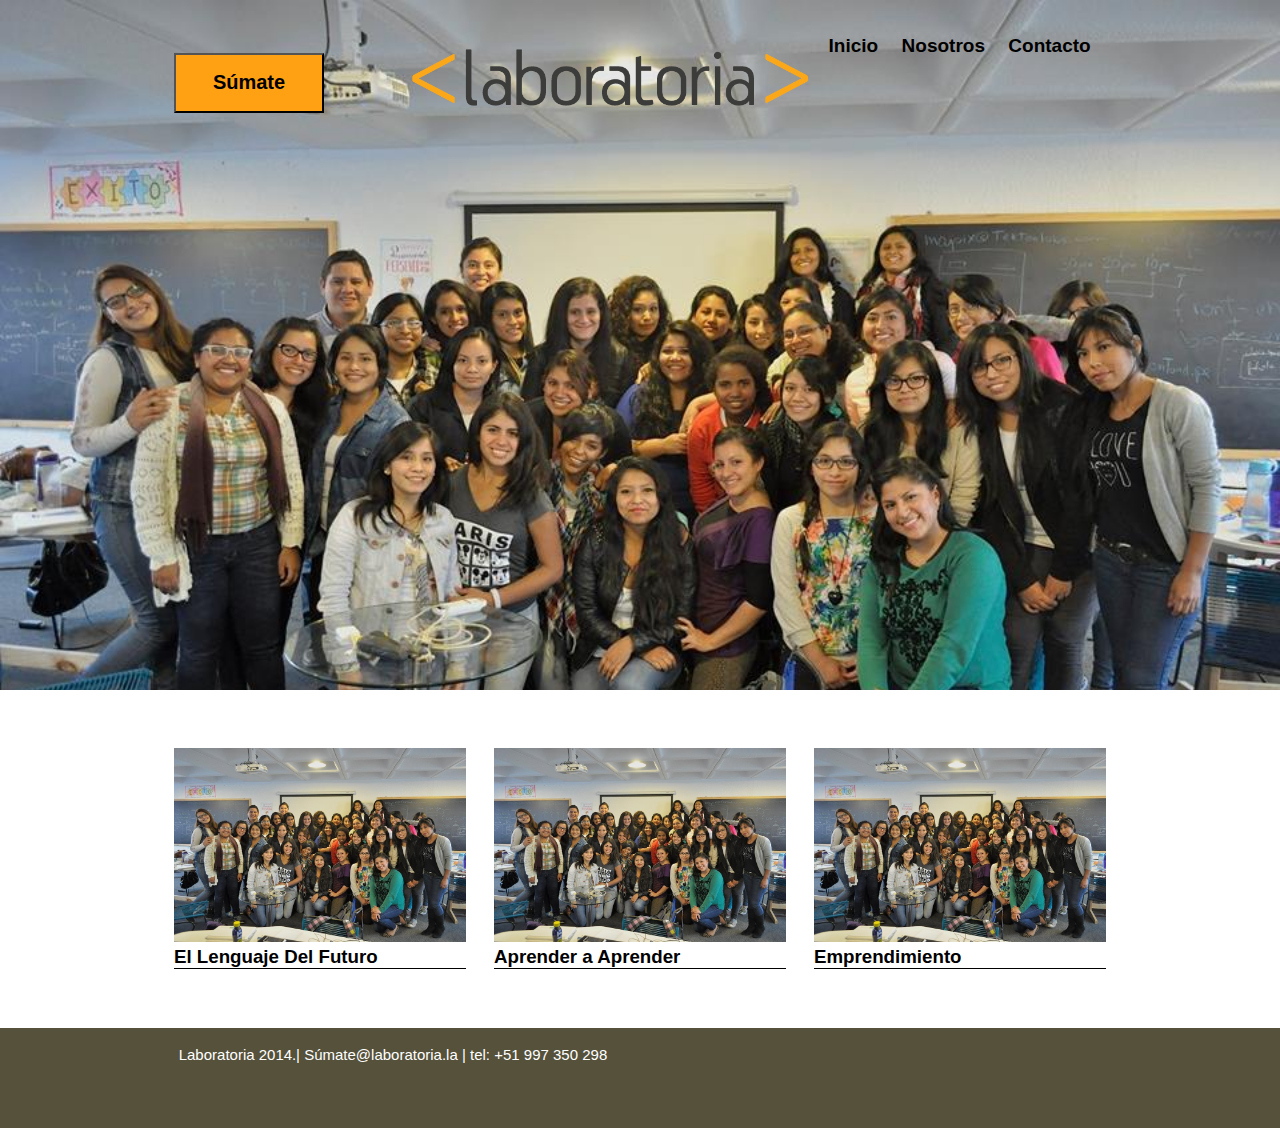
<file: proyectos/chicama/index.html>
<!DOCTYPE html>
<html>
<head>
    <meta charset="utf-8">
    <title> Chicama</title>
    <link rel="stylesheet" href="css/grid-system.css">
    <link rel="stylesheet" href="css/main.css">
</head>
<body>
    <header>  
    	<div class="container">
    		<div class="row"> 
    		     <div class="col-2" >
    		   	    <button>
                       <h2><a href="#">Súmate</a></h2>
                    </button>
    		     </div>
                 <div class="col-6">
                    <img class="logo" src="img/logo.png">
                 </div>
                 <div class="col-4">
                     <nav>
                        <ul>
                            <li class="menu"><a href="#" class=>Inicio </a></li>
                            <li class="menu"><a href="#" class=>Nosotros </a></li>
                            <li class="menu"> <a href="#" class=>Contacto</a></li>
                        </ul>
                     </nav>
                 </div>
    		</div>
    	</div>
    </header>
    <section> <!---Imagenes pequeñas-->
        <div class="container">
            <div class="row">
                <div class="col-4"><img class="imagen" src="img/grupal.jpg"><h3 class="borde"><a href="#"> El Lenguaje Del Futuro</a></h3></div>
                <div class="col-4"><img class="imagen"src="img/grupal.jpg"><h3 class="borde"><a href="#">Aprender a Aprender</a></h3></div>
                <div class="col-4"><img class="imagen"src="img/grupal.jpg"><h3 class="borde"><a href="#">Emprendimiento</a></h3></div>
            </div>
            </div>
    </section>   
    <footer class= "col-12">
        <div class="container">
            <div class= "row">
                <div class="col-12">
                    <p class="texto col-6"> Laboratoria 2014. <a class="texto" href="#">| Súmate@laboratoria.la</a> | tel: +51 997 350 298</p>
                </div>
            </div>
        </div>
    </footer>
</body>
</html>
</file>
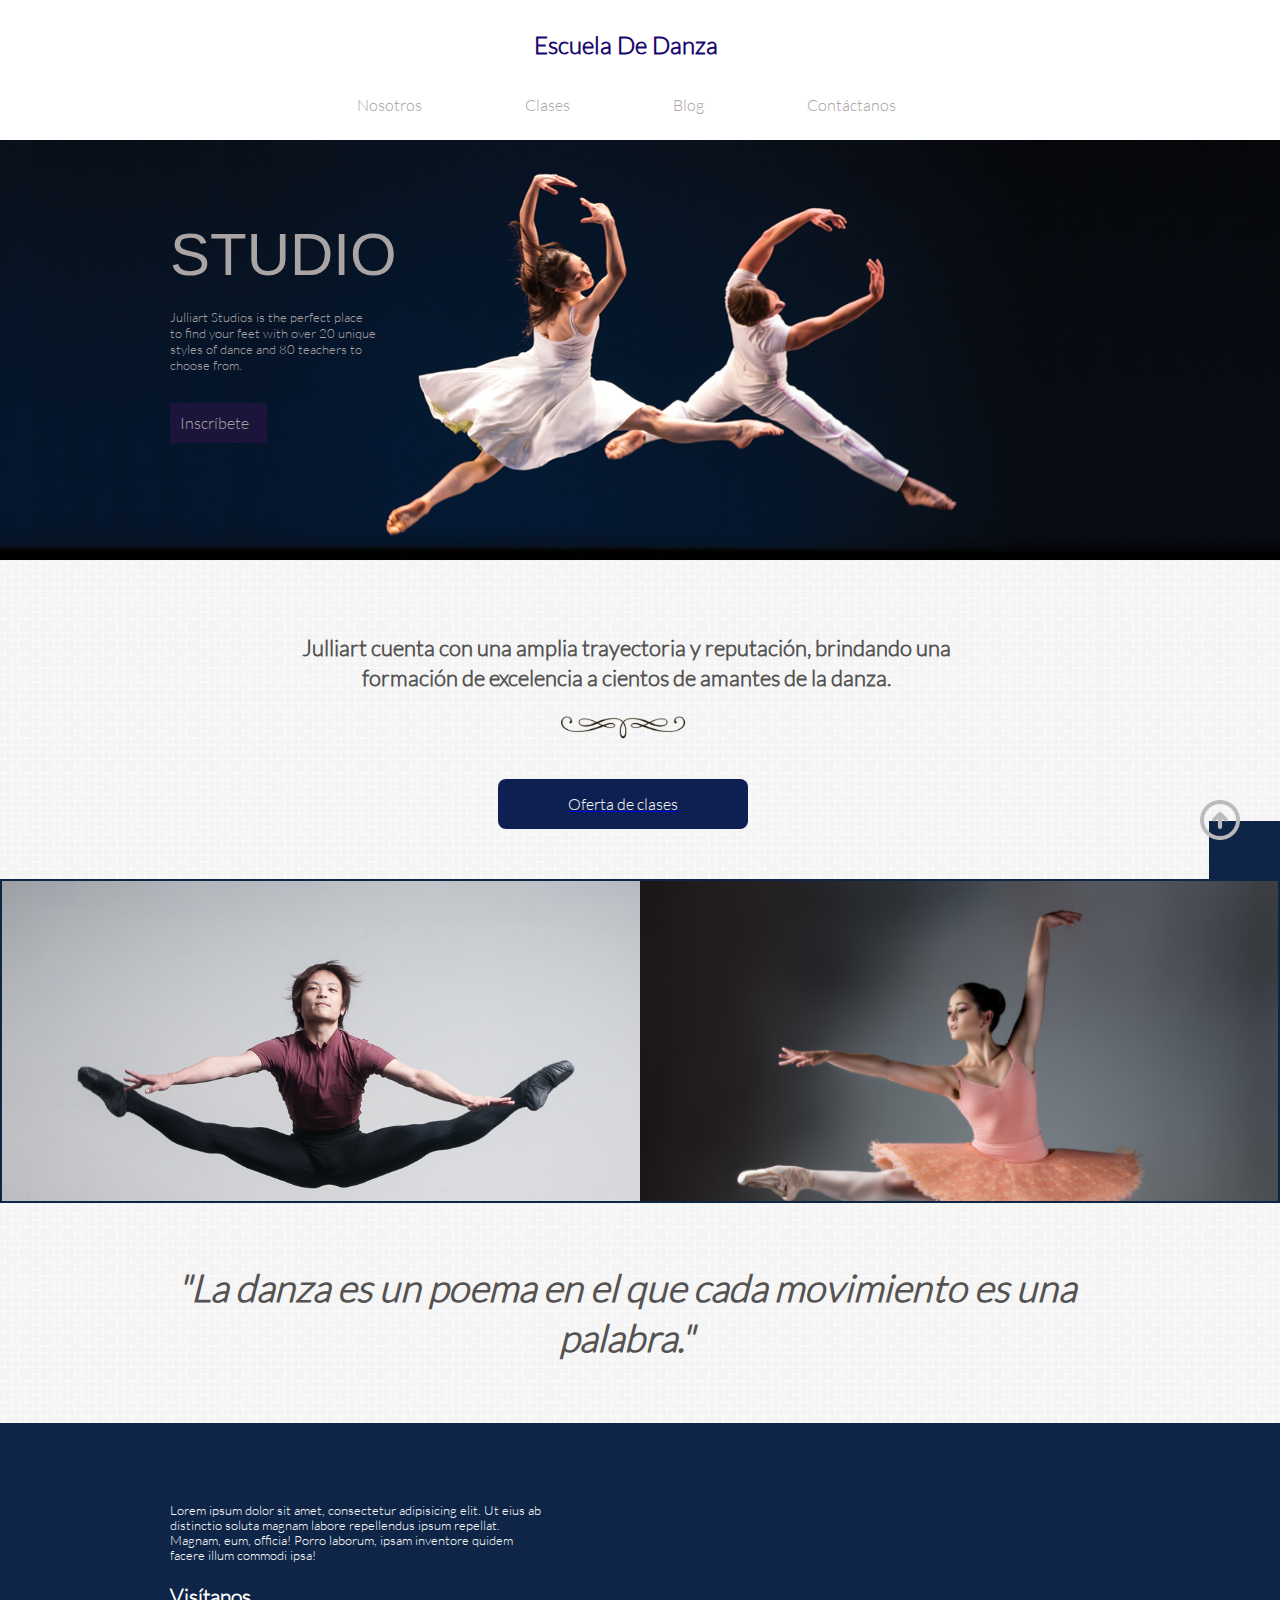
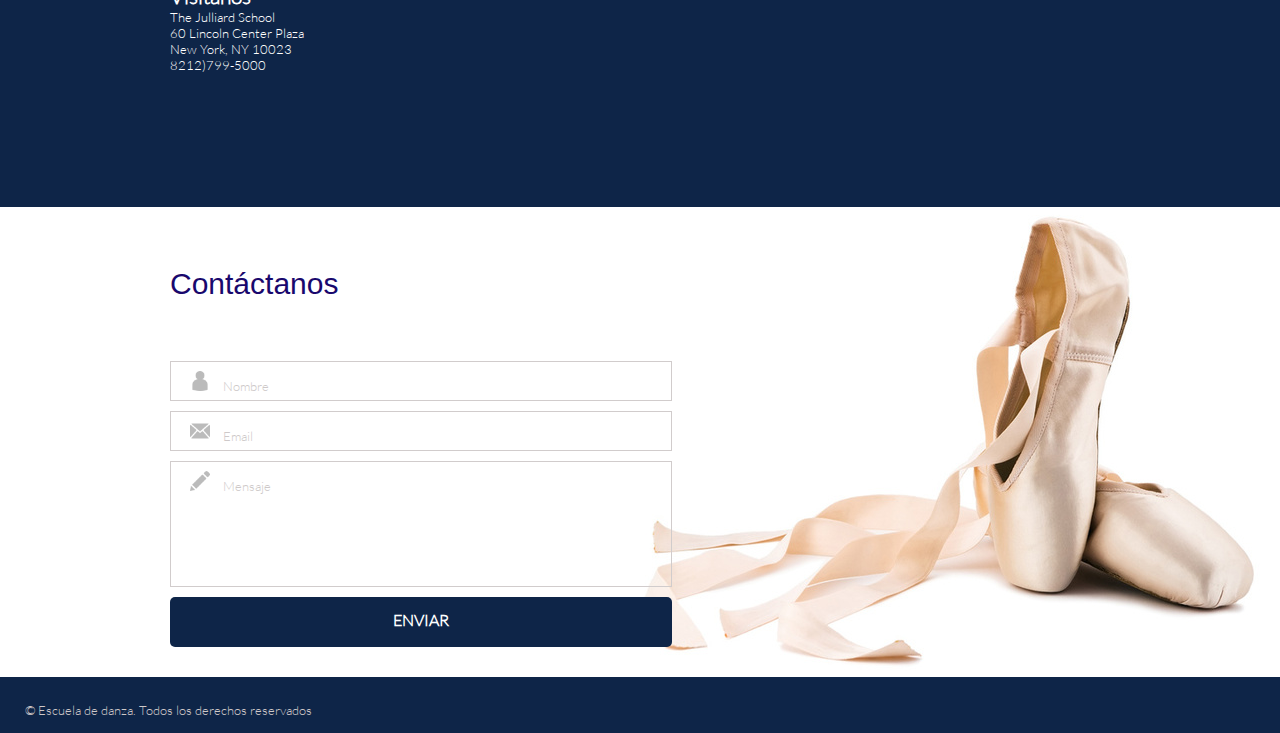
<file: proyectos/escuela/index.html>
<!DOCTYPE html>
<html>
<head>
	<meta charset="UTF-8">
	 <meta name="Author" content="Luisa Alejandra Pérez Hernández">
	<title>Escuela de Danza</title>
	<link rel='stylesheet' type='text/css' href='http://fonts.googleapis.com/css?family=Montserrat:400,700'>
	<link rel="stylesheet" type="text/css" href="css/grid-system.css">
	<link rel="stylesheet" type="text/css" href="css/utilities.css">
	<link rel="stylesheet" type="text/css" href="css/common.css">
	<link rel="stylesheet" type="text/css" href="css/main.css">
	 <link rel="icon" href="favicon.ico">
  <link rel="shortcut icon" type="image/x-icon" href="favicon.ico" />
</head>
<body>
	<header id="menu">
		<div class="container">
			<div class="row">
				<div class="col-12">
					<a href="index.html" class="noline"><h2 class="titulo">Escuela De Danza</h2></a>
					<ul class="txtgrey">
						<a href="nosotros.html"><li>Nosotros</li></a>
						<a href="clases.html"><li>Clases</li></a>
						<a href="blog.html"><li>Blog</li></a>
						<a href="#contacto"><li>Contáctanos</li></a>
					</ul>
				</div>
			</div>
		</div>
	</header>
	<section> 	<!-- primer slide -->
		<div class="container-fluid">
			<div class="slide-1">
				<div class="container">
					<div class="row">
						<div class="col-3 txtgrey">
							<p class="big mgtb">STUDIO</p>
							<p class="fs13">Julliart Studios is the perfect place to find your feet with over 20 unique styles of dance and 80  teachers to choose from.</p>
							<div class="btn1">
								<p>Inscríbete</p>
							</div>
						</div>
					</div>
				</div>
			</div>
		</div>
	</section>
	<section class="background1"> <!-- primera seccion, boton oferta de clases -->
		<div class="container">
			<div class="row">
				<div class="col-12">
					<p class="fs22 grey mglr txtcenter"><b>Julliart cuenta con una amplia trayectoria y reputación, brindando una formación de excelencia a cientos de amantes de la danza.</b></p>
					<img src="img/decoration_1.png" alt="decoración" class="deco">
					<a href="clases.html"><div class="btn2 noline">
						<p class="txtcenter txtbco noline ">Oferta de clases</p>
					</div></a>
				</div>
			</div>
		</div>
	</section>
	<section>
		<div class="container-fluid">
			<div class="borde">
				<div class="imgmitad foto foto1 display"></div>
				<div class="imgmitad foto foto2 display floatr"></div>
				<div class="nuestros display txtbco txtcenter">Nuestros instructores</div>
			</div>
		</div>
	</section> <!-- seccion con solo texto -->
	<section class="linebig grey background1">
		<div class="container">
			<div class="row">
				<p><i>"La danza es un poema en el que cada movimiento es una palabra."</i></p>
			</div>
		</div>
	</section>
	<section class="blue"><!-- seccion de mapa-->
		<div class="container">
			<div class="row">
				<div class="col-6 txtbco mgtb">
					<p class="fs13  light mgb lh">Lorem ipsum dolor sit amet, consectetur adipisicing elit. Ut eius ab distinctio soluta magnam labore repellendus ipsum repellat. Magnam, eum, officia! Porro laborum, ipsam inventore quidem facere illum commodi ipsa!</p>
					<span class="visitanos"><b>Visítanos</b></span>
					<p class="fs13 light ">The Julliard School</p>
					<p class="fs13 light ">60 Lincoln Center Plaza</p>
					<p class="fs13 light ">New York, NY 10023</p>
					<p class="fs13 light ">8212)799-5000</p>
				</div>
				<div class="col-6">
					<div class="mgtb">
						<iframe src="https://www.google.com/maps/embed?pb=!1m18!1m12!1m3!1d3021.466252740507!2d-73.98501728505516!3d40.77376274177251!2m3!1f0!2f0!3f0!3m2!1i1024!2i768!4f13.1!3m3!1m2!1s0x89c2585ff9df2f6d%3A0xf876ccebba645bff!2sEscuela+Juilliard!5e0!3m2!1ses-419!2smx!4v1455642792070" width="420" height="250" frameborder="0" style="border:0" allowfullscreen class="marginbot"></iframe>
					</div>
				</div>
			</div>
		</div>
	</section>
	<!-- comienza seccion de formulario. fondo zapatillas -->
	<section id="contacto">
		<div class="container-fluid">
			<div class="zapatillas display">
				<img src="img/shoes_1.jpg" alt="zapatillas">
			</div>
			<div class="container">	
				<div class="row">	
					<div class="col-6 pos">	
						<p class="contacto">Contáctanos</p>
						<!-- formulario -->
						<div class="form">	
							<img src="img/people.png" alt="people" class="iconsize display">
							<p class="display fs11 gris ">Nombre</p>
						</div>
						<div class="form">	
							<img src="img/mail.png" alt="mail" class="iconsize display">
							<p class="display fs11 gris ">Email</p>
						</div>
						<div class="form msj">	
							<img src="img/pencil.png" alt="pencil" class="iconsize display">
							<p class="display fs11 gris ">Mensaje</p>
						</div>
						<div class="btnazul">
							<p class="txtcenter txtbco">ENVIAR</p>
						</div>
					</div>
				</div>
			</div>
			<a href="#menu"><img src="img/up-arrow.png" alt="subir" class="up"></a> <!-- IMAGEN PARA BOTON DE REGRESO A ARRIBA  -->
		</div>
	</section>
	<footer>
		<p class="footer gris fs11">&copy; Escuela de danza. Todos los derechos reservados</p>
	</footer>
</body>
</html>
</file>
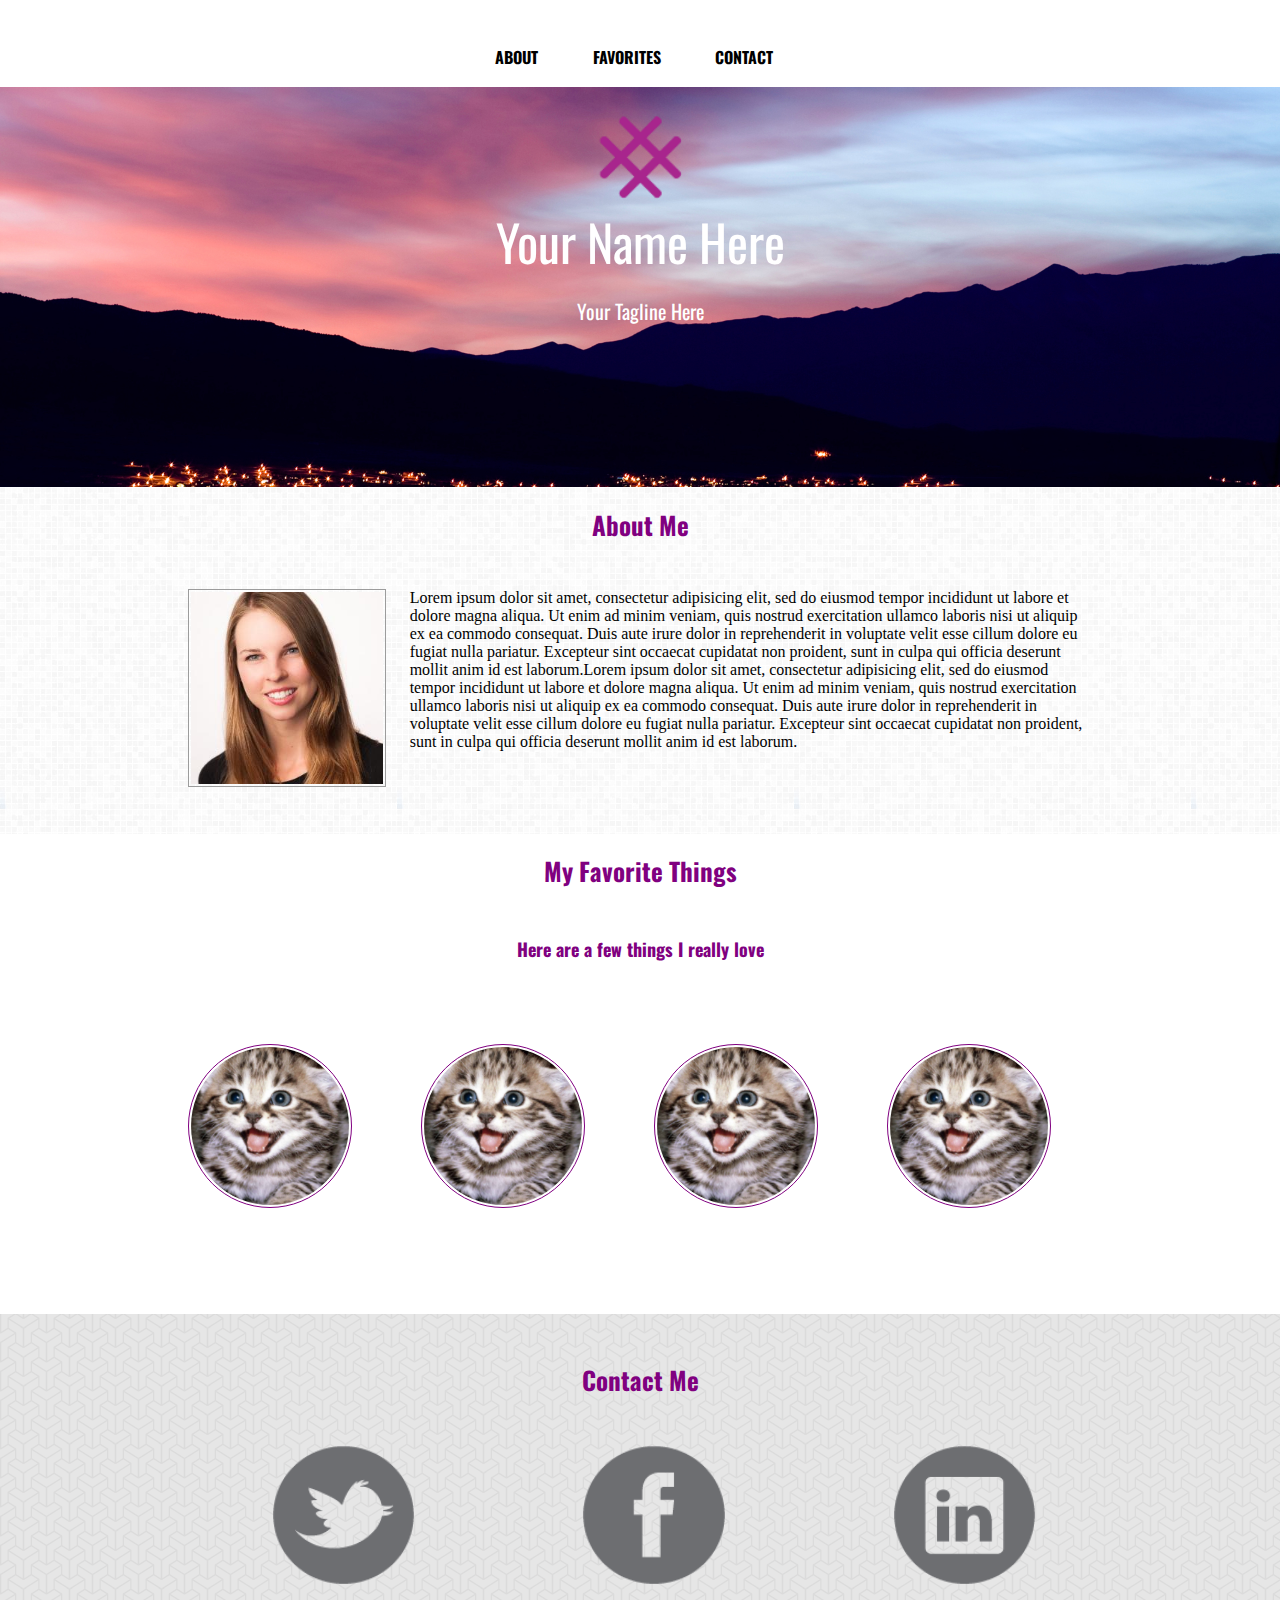
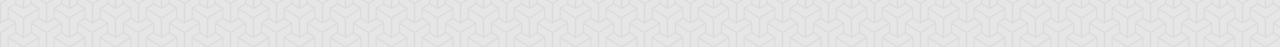
<file: proyectos/prettify/index.html>
<!doctype html>
<html>
<head>
  <meta charset="UTF-8">
  <meta name="Author" content="Luisa Alejandra Pérez Hernández">
  <title>Prettyfy</title>
  <link href='http://fonts.googleapis.com/css?family=Oswald' rel='stylesheet' type='text/css'>
  <link rel="stylesheet" href="css/grid-system.css">
  <link rel="stylesheet" href="css/main.css">
   <link rel="icon" href="favicon.ico">
  <link rel="shortcut icon" type="image/x-icon" href="favicon.ico">
</head>
<body>
  <header>
  	<div class="container">
  		<div class="row">
  		  <div class="col-3"></div>
  			<div class="col-6">
  				<nav>
  					<ul>
  					<li class="menu"><a href="#About">ABOUT </a></li>
  					<li class="menu"><a href="#Favorites">FAVORITES </a></li>
  					<li class="menu"><a href="#Contac">CONTACT</a></li>
  				</ul>
  				</nav>
  			</div>
  		</div>
  	</div> 
  </header>
  <section>
    <div class="container">
      <div class="row">
        <div class="col-12">
          <div class="col-4"></div>
           <div class="col-4"><img class="logo" src="images/logo.png"> </div>
           <div class=" col-12"><p class="name" >Your Name Here</p></div>
           <div class="col-12"><p class="name2" >Your Tagline Here</p></div>
        </div>
      </div>
    </div>
  </section>
  <article class="about">
    <div class="container">
      <div class="row">
        <div class="col-12">
          <h2 class="espacio"><a name="About">About Me</a></h2>
          <div class="col-4"><img class="profile" src="images/profile.jpg"></div>
          <div class="col-8"><p class="lorem">Lorem ipsum dolor sit amet, consectetur adipisicing elit, sed do eiusmod
          tempor incididunt ut labore et dolore magna aliqua. Ut enim ad minim veniam,
          quis nostrud exercitation ullamco laboris nisi ut aliquip ex ea commodo
          consequat. Duis aute irure dolor in reprehenderit in voluptate velit esse
          cillum dolore eu fugiat nulla pariatur. Excepteur sint occaecat cupidatat non
          proident, sunt in culpa qui officia deserunt mollit anim id est laborum.Lorem ipsum dolor sit amet, consectetur adipisicing elit, sed do eiusmod tempor incididunt ut labore et dolore magna aliqua. Ut enim ad minim veniam,
          quis nostrud exercitation ullamco laboris nisi ut aliquip ex ea commodo
          consequat. Duis aute irure dolor in reprehenderit in voluptate velit esse
          cillum dolore eu fugiat nulla pariatur. Excepteur sint occaecat cupidatat non
          proident, sunt in culpa qui officia deserunt mollit anim id est laborum.</p></div>
        </div>
      </div>
    </div>
   </article>
   <article>
    <div class="container">
      <div class="row">
        <div class="col-12">
          <h2 class="espacio" ><a name="Favorites">My Favorite Things</a></h2>
          <h3>Here are a few things I really love</h3>
          <div class="col-3"><img class="kitten" src="images/kitten.jpg"></div> 
          <div class="col-3"><img class="kitten" src="images/kitten.jpg"></div> 
          <div class="col-3"><img class="kitten" src="images/kitten.jpg"></div> 
          <div class="col-3"><img class="kitten" src="images/kitten.jpg"></div>   
        </div>
      </div>
    </div>
  </article>
  <footer class="contac" >
    <div class="container">
      <div class="row">
        <div class="col-12">
          <h2><a name="Contac">Contact Me</a></h2>
          <div class="col-4 "><img src="images/twitter.png"></div>
          <div class="col-4 "><img src="images/facebook.png"></div>
          <div class="col-4 "><img src="images/linkedin.png"></div>
        </div>
      </div>
    </div>
  </footer>
</html>
</file>
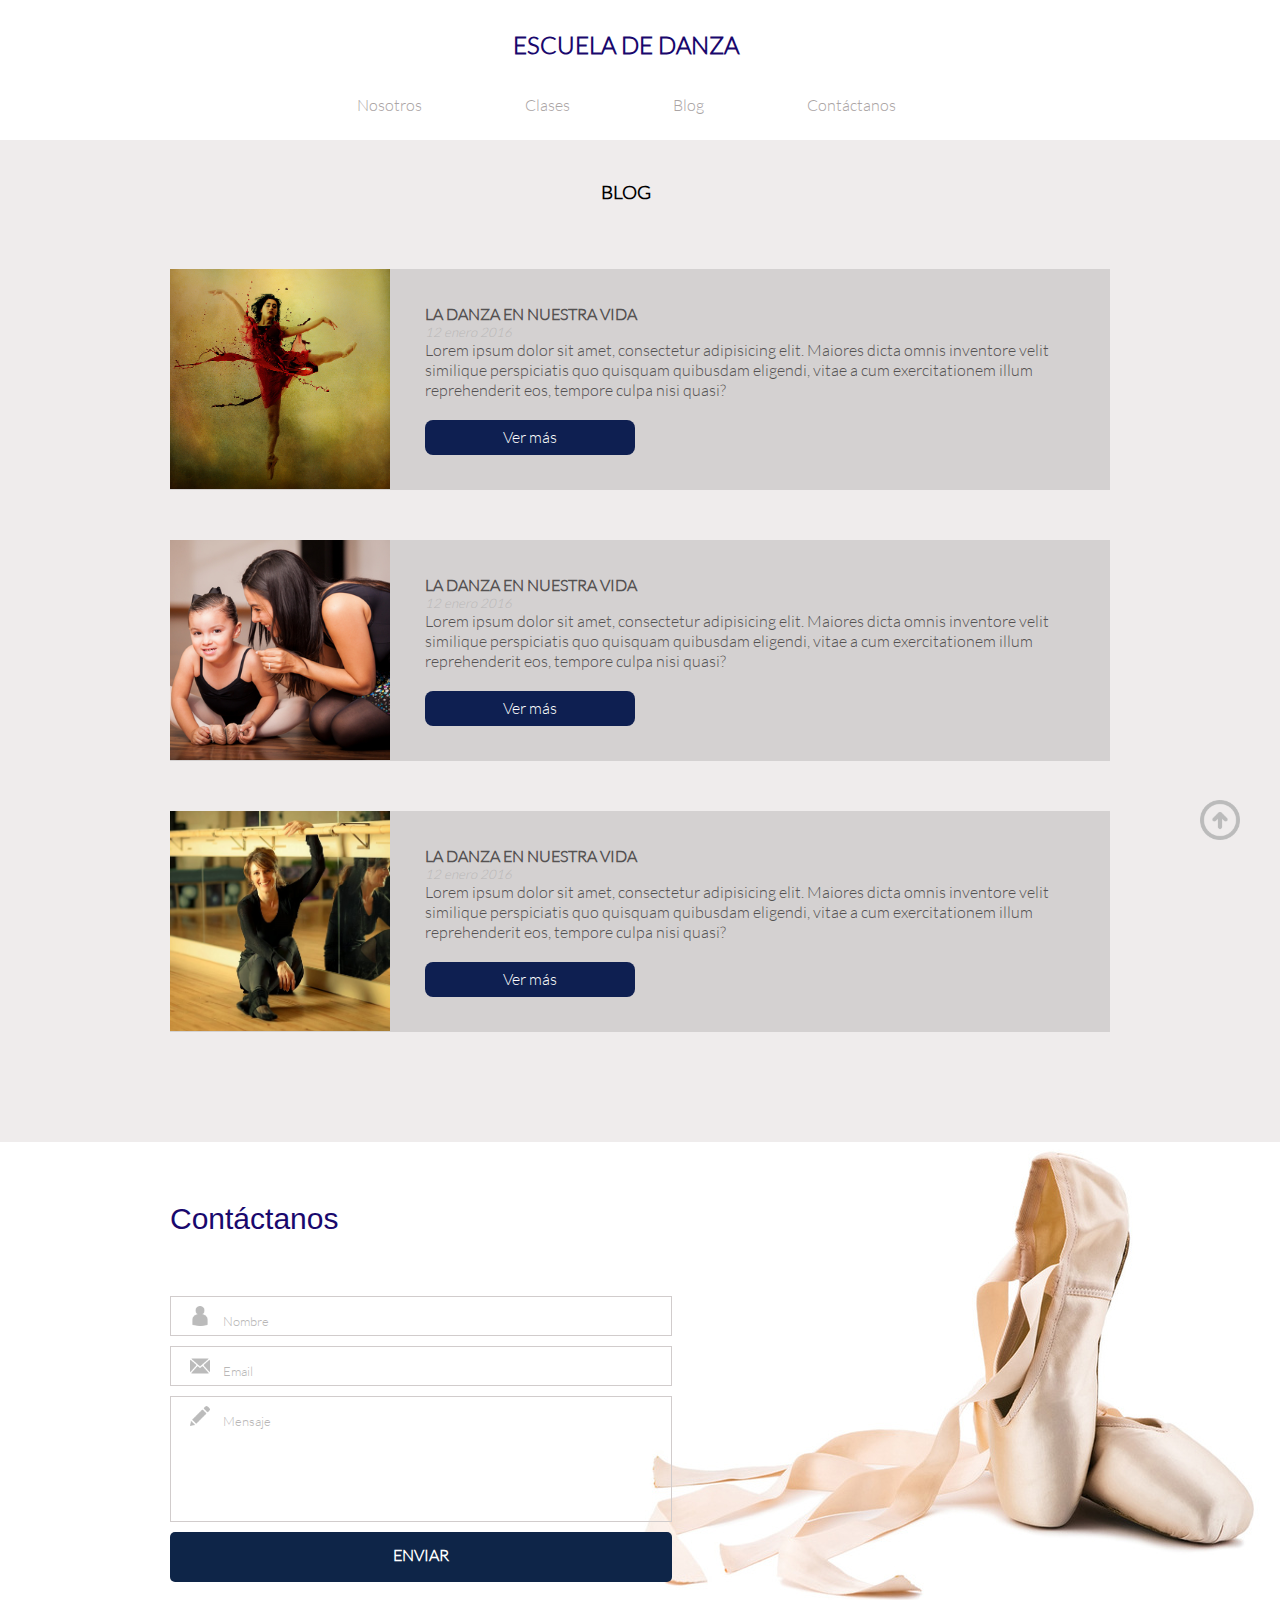
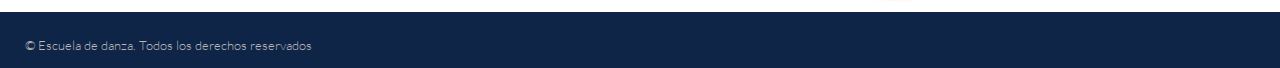
<file: proyectos/escuela/blog.html>
<!DOCTYPE html>
<html>
<head>
	<meta charset="UTF-8">
	<title>Escuela de Danza</title>
	<link rel='stylesheet' type='text/css' href='http://fonts.googleapis.com/css?family=Montserrat:400,700'>
	<link rel="stylesheet" type="text/css" href="css/grid-system.css">
	<link rel="stylesheet" type="text/css" href="css/utilities.css">
	<link rel="stylesheet" type="text/css" href="css/common.css">
	<link rel="stylesheet" type="text/css" href="css/blog.css">
	<link rel="icon" href="favicon.ico">
</head>
<body>
	<header id="menu">
		<div class="container">
			<div class="row">
				<div class="col-12">
					<a href="index.html" class="noline"><h2 class="titulo">ESCUELA DE DANZA</h2></a>
					<ul class="txtgrey">
						<a href="nosotros.html"><li>Nosotros</li></a>
						<a href="clases.html"><li>Clases</li></a>
						<a href="blog.html"><li>Blog</li></a>
						<a href="#contacto"><li>Contáctanos</li></a>
					</ul>
				</div>
			</div>
		</div>
	</header>
	<section class="fondoclass">
		<div class="container pdbblog">
			<div class="row">
				<div class="col-12">
					<h3 class="txtcenter pdins">BLOG</h3>
				</div>
			</div>
			<div class="row bgcrow">	
				<div class="col-3 blog pic1"></div>
				<div class="col-9 blogtxt1">
					<p class="grey"><b>LA DANZA EN NUESTRA VIDA</b></p>
					<p class="gris fs11"><i>12 enero 2016</i></p>
					<p class="grey">	Lorem ipsum dolor sit amet, consectetur adipisicing elit. Maiores dicta omnis inventore velit similique perspiciatis quo quisquam quibusdam eligendi, vitae a cum exercitationem illum reprehenderit eos, tempore culpa nisi quasi?</p>
					<div class="btn3">
						<p class="txtcenter txtbco">Ver más</p>
					</div>
				</div>
			</div>
			<div class="row bgcrow">	
				<div class="col-3 blog pic2"></div>
				<div class="col-9 blogtxt1">
					<p class="grey"><b>LA DANZA EN NUESTRA VIDA</b></p>
					<p class="gris fs11"><i>12 enero 2016</i></p>
					<p class="grey">	Lorem ipsum dolor sit amet, consectetur adipisicing elit. Maiores dicta omnis inventore velit similique perspiciatis quo quisquam quibusdam eligendi, vitae a cum exercitationem illum reprehenderit eos, tempore culpa nisi quasi?</p>
					<div class="btn3">
						<p class="txtcenter txtbco">Ver más</p>
					</div>
				</div>
			</div>
			<div class="row bgcrow">	
				<div class="col-3 blog pic3"></div>
				<div class="col-9 blogtxt1">
					<p class="grey"><b>LA DANZA EN NUESTRA VIDA</b></p>
					<p class="gris fs11"><i>12 enero 2016</i></p>
					<p class="grey">	Lorem ipsum dolor sit amet, consectetur adipisicing elit. Maiores dicta omnis inventore velit similique perspiciatis quo quisquam quibusdam eligendi, vitae a cum exercitationem illum reprehenderit eos, tempore culpa nisi quasi?</p>
					<div class="btn3">
						<p class="txtcenter txtbco">Ver más</p>
					</div>
				</div>
			</div>
		</div>
	</section>
	<!-- comienza seccion de formulario. fondo zapatillas -->
	<section id="contacto">
		<div class="container-fluid">
			<div class="zapatillas display">
				<img src="img/shoes_1.jpg" alt="zapatillas">
			</div>
			<div class="container">	
				<div class="row">	
					<div class="col-6 pos">	
						<p class="contacto">Contáctanos</p>
						<!-- formulario -->
						<div class="form">	
							<img src="img/people.png" alt="people" class="iconsize display">
							<p class="display fs11 gris ">Nombre</p>
						</div>
						<div class="form">	
							<img src="img/mail.png" alt="mail" class="iconsize display">
							<p class="display fs11 gris ">Email</p>
						</div>
						<div class="form msj">	
							<img src="img/pencil.png" alt="pencil" class="iconsize display">
							<p class="display fs11 gris ">Mensaje</p>
						</div>
						<div class="btnazul">
							<p class="txtcenter txtbco">ENVIAR</p>
						</div>
					</div>
				</div>
			</div>
			<a href="#menu"><img src="img/up-arrow.png" alt="subir" class="up"></a>
		</div>
	</section>
	<footer>
		<p class="footer gris fs11">&copy; Escuela de danza. Todos los derechos reservados</p>
	</footer>
</body>
</html>
</file>
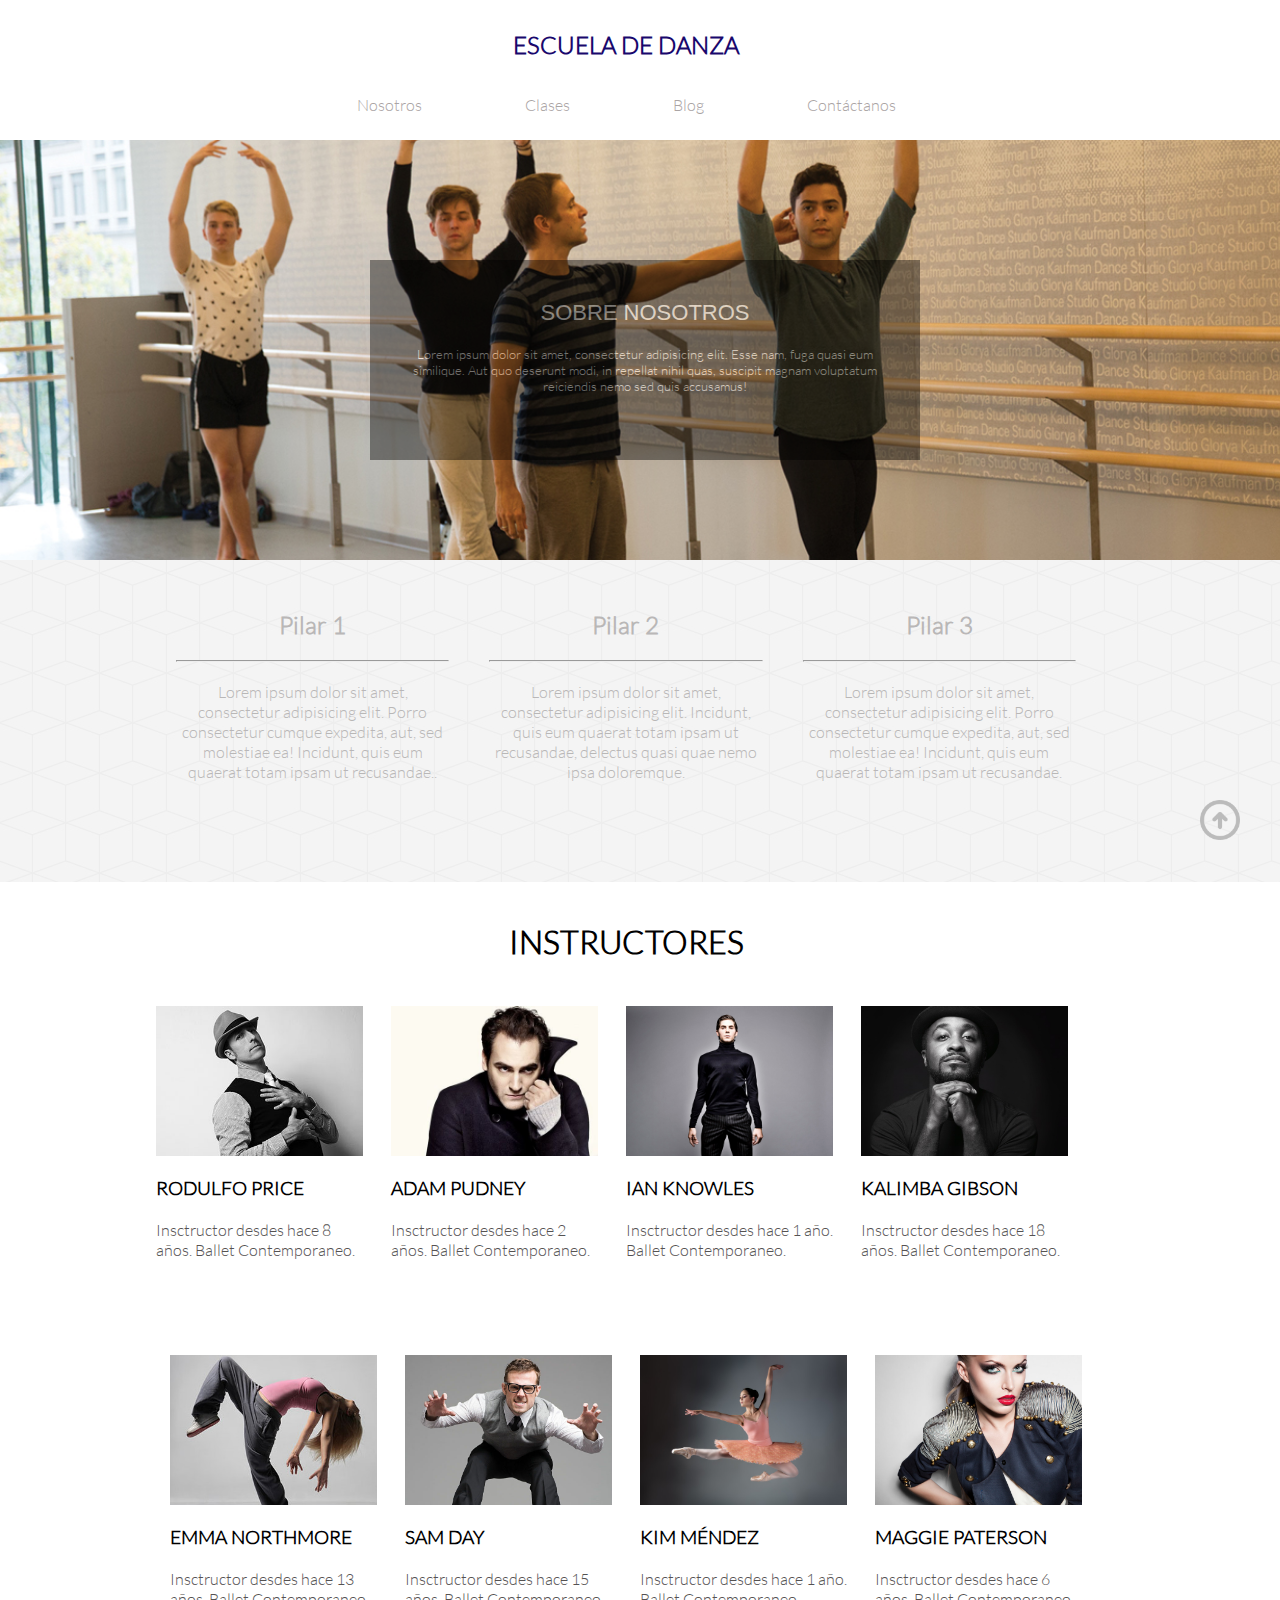
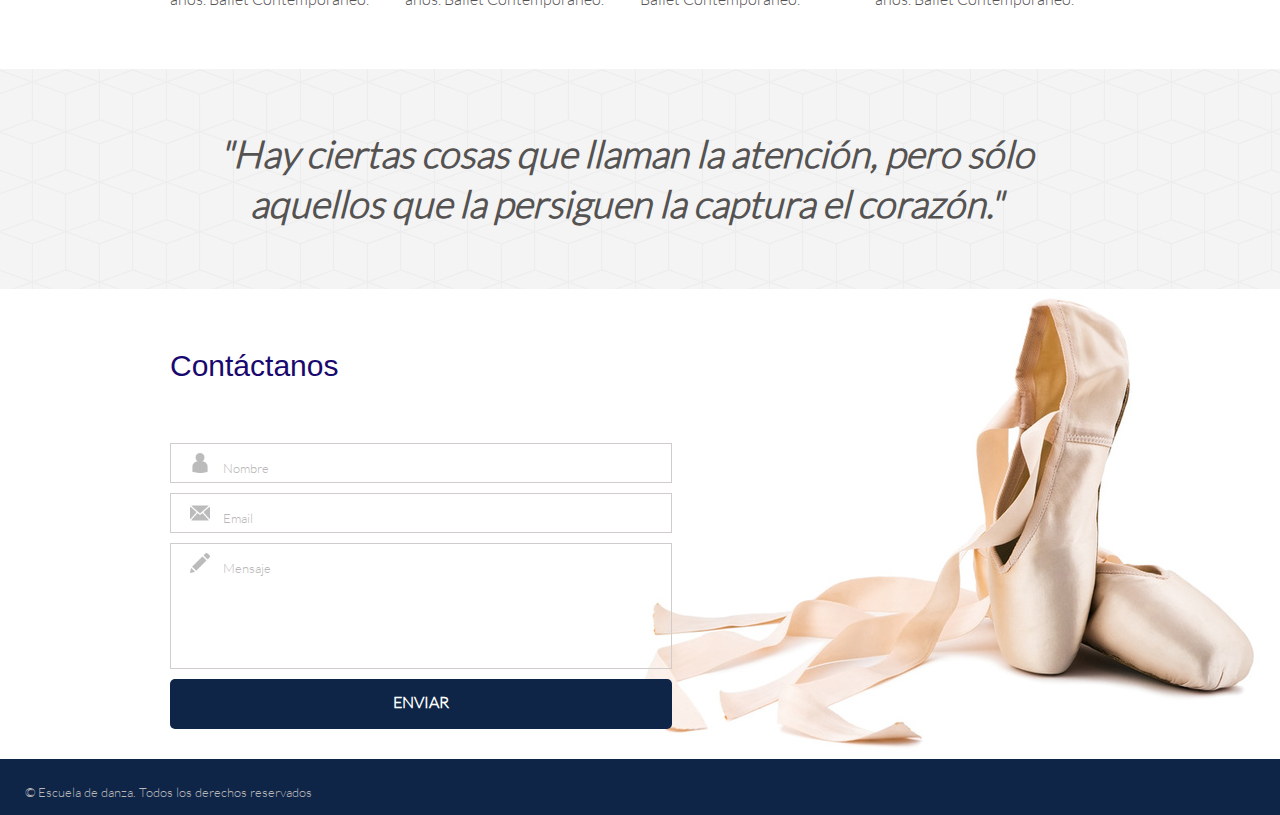
<file: proyectos/escuela/nosotros.html>
<!DOCTYPE html>
<html>
<head>
	<meta charset="UTF-8">
	<title>Escuela de Danza</title>
	<link rel='stylesheet' type='text/css' href='http://fonts.googleapis.com/css?family=Montserrat:400,700'>
	<link rel="stylesheet" type="text/css" href="css/grid-system.css">
	<link rel="stylesheet" type="text/css" href="css/utilities.css">
	<link rel="stylesheet" type="text/css" href="css/common.css">
	<link rel="stylesheet" type="text/css" href="css/nosotros.css">
	<link rel="icon" href="favicon.ico">
</head>
<body>
	<header id="menu">
		<div class="container">
			<div class="row">
				<div class="col-12">
					<a href="index.html" class="noline"><h2 class="titulo">ESCUELA DE DANZA</h2></a>
					<ul class="txtgrey">
						<a href="nosotros.html"><li>Nosotros</li></a>
						<a href="clases.html"><li>Clases</li></a>
						<a href="blog.html"><li>Blog</li></a>
						<a href="#contacto"><li>Contáctanos</li></a>
					</ul>
				</div>
			</div>
		</div>
	</header>
	<section> 	<!-- primer slide -->
		<div class="container-fluid">
			<div class="slide-1">
				<div class="container">
					<div class="row">
						<div class="col-12">
							<div class="fondonosotros">
								<p class="txtbco big txtcenter opacidad">SOBRE NOSOTROS</p><br>
								<p class="txtbco fs13 txtcenter opacidad">Lorem ipsum dolor sit amet, consectetur adipisicing elit. Esse nam, fuga quasi eum similique. Aut quo deserunt modi, in repellat nihil quas, suscipit magnam voluptatum reiciendis nemo sed quis accusamus!</p>
							</div>
						</div>
					</div>
				</div>
			</div>
		</div>
	</section>
	<section class="background1"> <!-- primera seccion, boton oferta de clases -->
		<div class="container">
			<div class="row">
				<div class="col-4 gris txtcenter pdtb">
					<h2 class="mgb">Pilar 1</h2>
					<hr class="mgb ml">
					<p class="txtcenter ml">Lorem ipsum dolor sit amet, consectetur adipisicing elit. Porro consectetur cumque expedita, aut, sed molestiae ea! Incidunt, quis eum quaerat totam ipsam ut recusandae..</p>
				</div>
				<div class="col-4 gris txtcenter pdtb">
					<h2 class="mgb">Pilar 2</h2>
					<hr class="mgb ml">
					<p class="txtcenter ml">Lorem ipsum dolor sit amet, consectetur adipisicing elit. Incidunt, quis eum quaerat totam ipsam ut recusandae, delectus quasi quae nemo ipsa doloremque.</p>
				</div>
				<div class="col-4 gris txtcenter pdtb">
					<h2 class="mgb">Pilar 3</h2>
					<hr class="mgb ml">
					<p class="txtcenter ml">Lorem ipsum dolor sit amet, consectetur adipisicing elit. Porro consectetur cumque expedita, aut, sed molestiae ea! Incidunt, quis eum quaerat totam ipsam ut recusandae.</p>
				</div>
			</div>
		</div>
	</section>
	<section>
		<div class="container">
			<div class="row">
				<div class="col-12">
					<h1 class="txtcenter pdins">INSTRUCTORES</h1>
				</div>
				<div class="row pdrow">
					<div class="col-3">
						<div class="ancho alto prof1 pdimg"></div>
						<h3 class="pdimg">RODULFO PRICE</h3>
						<p class="grey">Insctructor desdes hace 8 años. Ballet Contemporaneo.</p>
					</div>
					<div class="col-3">
						<div class="ancho alto prof2 pdimg"></div>
						<h3 class="pdimg">ADAM PUDNEY</h3>
						<p class="grey">Insctructor desdes hace 2 años. Ballet Contemporaneo.</p>
					</div>
					<div class="col-3">
						<div class="ancho alto prof3 pdimg"></div>
						<h3 class="pdimg">IAN KNOWLES</h3>
						<p class="grey">Insctructor desdes hace 1 año. Ballet Contemporaneo.</p>
					</div>
					<div class="col-3">
						<div class="ancho alto prof4 pdimg"></div>
						<h3 class="pdimg">KALIMBA GIBSON</h3>
						<p class="grey">Insctructor desdes hace 18 años. Ballet Contemporaneo.</p>
					</div>
				</div>
			</div>
			<div class="row pdrow">
					<div class="col-3">
						<div class="ancho alto prof5 pdimg"></div>
						<h3 class="pdimg">EMMA NORTHMORE</h3>
						<p class="grey">Insctructor desdes hace 13 años. Ballet Contemporaneo.</p>
					</div>
					<div class="col-3">
						<div class="ancho alto prof6 pdimg"></div>
						<h3 class="pdimg">SAM DAY</h3>
						<p class="grey">Insctructor desdes hace 15 años. Ballet Contemporaneo.</p>
					</div>
					<div class="col-3">
						<div class="ancho alto prof7 pdimg"></div>
						<h3 class="pdimg">KIM MÉNDEZ</h3>
						<p class="grey">Insctructor desdes hace 1 año. Ballet Contemporaneo.</p>
					</div>
					<div class="col-3">
						<div class="ancho alto prof8 pdimg"></div>
						<h3 class="pdimg">MAGGIE PATERSON</h3>
						<p class="grey">Insctructor desdes hace 6 años. Ballet Contemporaneo.</p>
					</div>
				</div>
			</div>
		</div>
	</section> <!-- seccion con solo texto -->
	<section class="linebig grey background1">
		<div class="container">
			<div class="row">
				<p><i>"Hay ciertas cosas que llaman la atención, pero sólo aquellos que la persiguen la captura el corazón."</i></p>
			</div>
		</div>
	</section>
	<!-- comienza seccion de formulario. fondo zapatillas -->
	<section id="contacto">
		<div class="container-fluid">
			<div class="zapatillas display">
				<img src="img/shoes_1.jpg" alt="zapatillas">
			</div>
			<div class="container">	
				<div class="row">	
					<div class="col-6 pos">	
						<p class="contacto">Contáctanos</p>
						<!-- formulario -->
						<div class="form">	
							<img src="img/people.png" alt="people" class="iconsize display">
							<p class="display fs11 gris ">Nombre</p>
						</div>
						<div class="form">	
							<img src="img/mail.png" alt="mail" class="iconsize display">
							<p class="display fs11 gris ">Email</p>
						</div>
						<div class="form msj">	
							<img src="img/pencil.png" alt="pencil" class="iconsize display">
							<p class="display fs11 gris ">Mensaje</p>
						</div>
						<div class="btnazul">
							<p class="txtcenter txtbco">ENVIAR</p>
						</div>
					</div>
				</div>
			</div>
			<a href="#menu"><img src="img/up-arrow.png" alt="subir" class="up"></a>
		</div>
	</section>
	<footer>
		<p class="footer gris fs11">&copy; Escuela de danza. Todos los derechos reservados</p>
	</footer>
</body>
</html>
</file>
<file: proyectos/chicama/css/grid-system.css>
/* GLOBAL */
* {
  box-sizing: border-box;
  margin: 0;
  padding: 0;
  font-family: 'Open Sans', sans-serif;
 }

.text-center {
	text-align: center;
}

.text-right {
	text-align: right;
}

/* Grid system */

.container {
	width: 960px;
	padding-left: 14px; 
	padding-right: 14px;
	margin: 0px auto;
	position: relative;
}

.row {
	margin-left: -14px;
	margin-right: -14px;
}

.row:before, .row:after{
  content: " ";
  display: table;
}

.row:after {
  clear: both;
}

[class*="col-"] {
	min-height: 7px;
	padding: 0 14px;
	float: left;
}

.col-1 {
	/* (1 / 12) x 100 */
	width: 8.333333%;
} 

.col-2 {
	/* (2 / 12) x 100 */
	width: 16.666667%;
} 

.col-3 {
	/* (3 / 12) x 100 */
	width: 25%;
} 

.col-4 {
	/* (4 / 12) x 100 */
	width: 33.333333%;
}

.col-5 {
	/* (5 / 12) x 100 */
	width: 41.666667%;
}

.col-6 {
	/* (6 / 12) x 100 */
	width: 50%;
} 

.col-7 {
	/* (7 / 12) x 100 */
	width: 58.333333%;
}

.col-8 {
	/* (8 / 12) x 100 */
	width: 66.666667%;
}

.col-9 {
	/* (9 / 12) x 100 */
	width: 75%;
}

.col-10 {
	/* (10 / 12) x 100 */
	width: 83.333333%;
}

.col-11 {
	/* (11 / 12) x 100 */
	width: 91.666667%;
}

.col-12 {
	/* (12 / 12) x 100 */
	width: 100%;
}
</file>
<file: proyectos/chicama/css/main.css>
header{
	background-image: url("../img/grupal.jpg");
	background-size: 100%;
	height: 690px;
	
}

.logo{
	margin: 10% 16%;
	width: 90%;

}

button{
	background-color: #ffa112;
	width: 150px;
	height:60px;
	border-color: #ffa112 solid 1px;
	margin: 40% 22% 0 0;
}

.borde{ /*Borde del button*/
	border-bottom: solid 1px;
	margin-bottom: 20%;
}


.menu{
	list-style: none;
	float: left;
	margin: 12% 0 0 5%;
    padding: 0 3% 0 0;
    font-size: 19px;
    font-weight: bold;
}

a{
	 text-decoration: none;
	 color: black;

}

.imagen{
	padding: 20% 0 0 0;
	width:100%;

}

li a:hover{
	color:  #ffa112;
}

h3 a:hover{
color:  #ffa112;

}

footer{
background-color: #55513a;
width: 200%;
height: 100px;

}

.texto{
	color: white;
	text-decoration: none;
	margin:  2%  0 0 -1%;
	text-align: left;
	font-size: 15px;

}
</file>
<file: proyectos/escuela/css/grid-system.css>
/* GLOBAL */
* {
  box-sizing: border-box;
  margin: 0;
  padding: 0;
 }

.text-center {
	text-align: center;
}

.text-right {
	text-align: right;
}

/* Grid system */

.container {
	width: 968px;
	padding-left: 14px; 
	padding-right: 14px;
	margin: 0px auto;
	position: relative;
}

.container-fluid {
	width: 100%;
}

.row {
	width: 100%;
	margin-left: -14px;
	margin-right: -14px;
}

.row:before, .row:after{
  content: " ";
  display: table;
}

.row:after {
  clear: both;
}

[class*="col-"] {
	min-height: 7px;
	padding: 0 14px;
	float: left;
}

.col-1 {
	/* (1 / 12) x 100 */
	width: 8.333333%;
} 

.col-2 {
	/* (2 / 12) x 100 */
	width: 16.666667%;
} 

.col-3 {
	/* (3 / 12) x 100 */
	width: 25%;
} 

.col-4 {
	/* (4 / 12) x 100 */
	width: 33.333333%;
}

.col-5 {
	/* (5 / 12) x 100 */
	width: 41.666667%;
}

.col-6 {
	/* (6 / 12) x 100 */
	width: 50%;
} 

.col-7 {
	/* (7 / 12) x 100 */
	width: 58.333333%;
}

.col-8 {
	/* (8 / 12) x 100 */
	width: 66.666667%;
}

.col-9 {
	/* (9 / 12) x 100 */
	width: 75%;
}

.col-10 {
	/* (10 / 12) x 100 */
	width: 83.333333%;
}

.col-11 {
	/* (11 / 12) x 100 */
	width: 91.666667%;
}

.col-12 {
	/* (12 / 12) x 100 */
	width: 100%;
}
</file>
<file: proyectos/escuela/css/utilities.css>
/*Global*/
*{
	font-family: "Latolight";
}

@font-face{
	font-family: LatoHeavy;
	src: url(../fonts/LatoHeavy.ttf);
}
@font-face{
	font-family:Latolight ;
	src: url(../fonts/Latolight.ttf);
}
@font-face{
	font-family: DolceVita;
	src: url(../fonts/DolceVita.ttf);
}
@font-face{
	font-family: Neoteric-Bold;
	src: url(../fonts/Neoteric-Bold.ttf);
}

/* Shortcuts */

.pd-0{
	padding: 0;
}
.pt-5{
	padding-top: 5%;
}
.pb-5{
	padding-bottom: 5%;
}
.mg-0{
	margin: 0;
}
.w-100{
	width: 100%;
}
.lh{
	line-height: 1.5;
}
.text-center{
	text-align: center;
}
.text-left{
	text-align: left;
}
.text-white{
	color: white;
}
.text-gray{
	color: rgb(83, 88, 95);
}
.text-blue{
 color: #192951;
}
.a-none-decoration{
	text-decoration: none;
}
.bg-gray{
	background-color: rgb(244, 244, 244);
}
.bg-img-block{
	background-size: cover;
	background-repeat: no-repeat;
	background-position: center;
}
</file>
<file: proyectos/escuela/css/common.css>
/* Inserta tu codigo que es común para todas las páginas aqui */
</file>
<file: proyectos/escuela/css/main.css>
/*HEADER - MENU SUPERIOR*/
.titulo{
	color: #19086D;
	text-align: center;
	margin: 30px;
}
.noline{
	text-decoration: none;
}
header ul{
	text-align: center;
	padding-bottom: 20px;
}
header li{
	display: inline-block;
	padding: 5px 50px;
	text-decoration: none;
	color: #AAA4A4;
}
.txtgrey{
	color: #AAA4A4;
}
/*SLIDE 1*/
.slide-1{
	background-image: url("../img/dance_1.jpg");
	background-position: top;
	background-size: cover;
	height: 420px;
}
.big{
	font-size: 60px;
	font-family: arial;
}
.fs13{
	font-size: 13px;
}
.btn1{
	padding: 10px;
	background-color: #1C153B;
	margin: 30px 110px 140px 0;
}
.mgtb{    /*margen superior en studio y txt , inferior*/
	margin: 80px 0 20px;
}
/*seccion primera, oferta de clases*/
.background1{
	background-image: url("../img/textura_2.jpg");
}
.grey{
	color: #555252;
}
.fs22{
	font-size: 22px;
}
.mglr{ /*MARGENES DERECHA E IZQUIERDA EN TEXTO*/
	margin: 50px 110px 5px;
	line-height: 30px;
}
.txtcenter{
	text-align: center;
}
.deco{
	width: 15%;
	margin-left: 42%;
	margin-top: -40px;
}
.btn2{
	background-color: #0E1F51;
	border-radius: 8px;
	width: 250px;
	height: 50px;
	padding: 15px;
	margin: -20px 0 50px 36% ;
}
.txtbco{
	color: white;
}
/*seccion nuestros instructores, fotos mitad de pantalla*/
.imgmitad{
	width: 50%;
	height: 320px;
	padding: 0;
	margin: 0;
}
.borde{
	border: 2px solid #0E2548;
	padding: 0;
	margin: 0;
}
.foto{
	background-size: 100%;
	z-index: -1;
	margin-bottom: -4px;
}
.foto1{
	background-image: url("../img/instructor_4.jpg");
	}
.foto2{
	background-image: url("../img/profesor_9.jpg");
}
.display{
	display: inline-block;
}
.floatr{
	float: right;
}
.nuestros{   /*chechar margenes y posicion, para que se pueda encimar sin que empuje el borde!*/
	width: 480px;
	line-height: 60px;
	background-color: #0E2548;
	position: absolute;
	margin-top: -60px;
	margin-left: 569px;

}
/*fin de esa seccion, comienza solo el texto */
.linebig p{
	font-size: 38px;
	font-weight: 600;
	line-height: 50px;
	text-align: center;
}
.linebig{
	padding: 60px 5px;
}
/*------seccion de mapa -fondo azul*/
.visitanos{
	font-size: 21px;
}
.blue{
	background-color: #0E2548;
}
.fs13{
	font-size: 13px;
}
.mgb{
	margin-bottom: 20px;
}
.lh{
	line-height: 15px;
	padding-right: 70px;
}
.light{
	font-weight: 100;
}
.marginbot{
	margin-bottom: 30px;
}
/*seccion de formulario zapatillas*/
.zapatillas{
	float: right;
}
.contacto{
	font-size: 30px;
	color: #19086D;
	margin: 60px 0;
	font-weight: 400;
	font-family: arial;
}
.pos{
	position: absolute;
}
.form{
	width: 110%;
	height: 40px;
	border: 1px solid #D1CCCC;
	padding: 4px;
	margin: 10px 0;
}
.iconsize{
	width: 20px;
	margin: 5px 10px 0 15px;
}
.fs11{
	font-size: 13px;
}
.gris{
	color: #CEC9C9
}
.msj{
	padding: 4px 4px 120px 4px;
}
.btnazul{
	width: 110%;
	height: 50px;
	border-radius: 5px;
	background-color: #0E2548;
	font-weight: 600;
	padding: 13px;
}
.up{
	position: fixed;
	right: 40px;
	bottom: 60px;
	width: 40px;
}
footer{
	background-color: #0E2548;
	padding: 25px 0 15px 25px;
}
</file>
<file: proyectos/prettify/css/grid-system.css>
/* GLOBAL */
* {
  box-sizing: border-box;
  margin: 0;
  padding: 0;
 }

.text-center {
	text-align: center;
}

.text-right {
	text-align: right;
}

/* Grid system */

.container {
	width: 960px;
	padding-left: 14px; 
	padding-right: 14px;
	margin: 0px auto;
	position: relative;
}

.row {
	margin-left: -14px;
	margin-right: -14px;
}

.row:before, .row:after{
  content: " ";
  display: table;
}

.row:after {
  clear: both;
}

[class*="col-"] {
	min-height: 7px;
	padding: 0 14px;
	float: left;
}

.col-1 {
	/* (1 / 12) x 100 */
	width: 8.333333%;
} 

.col-2 {
	/* (2 / 12) x 100 */
	width: 16.666667%;
} 

.col-3 {
	/* (3 / 12) x 100 */
	width: 25%;
} 

.col-4 {
	/* (4 / 12) x 100 */
	width: 33.333333%;
}

.col-5 {
	/* (5 / 12) x 100 */
	width: 41.666667%;
}

.col-6 {
	/* (6 / 12) x 100 */
	width: 50%;
} 

.col-7 {
	/* (7 / 12) x 100 */
	width: 58.333333%;
}

.col-8 {
	/* (8 / 12) x 100 */
	width: 66.666667%;
}

.col-9 {
	/* (9 / 12) x 100 */
	width: 75%;
}

.col-10 {
	/* (10 / 12) x 100 */
	width: 83.333333%;
}

.col-11 {
	/* (11 / 12) x 100 */
	width: 91.666667%;
}

.col-12 {
	/* (12 / 12) x 100 */
	width: 100%;
}
</file>
<file: proyectos/prettify/css/main.css>
.menu{
	list-style: none;
	float:left;
	font-size: 16px;
	margin: 0 5% 5% 10%;
	font-weight: bold;
	font-family: Oswald;

}

nav ul{
	
margin:10%
}

li a{
  text-decoration: none;
  color: black;
}
a:hover{
	color: #800080;

}
section{
	background-image: url("../images/background.jpg");
	background-size: 100%;
	height: 400px;
}

.logo{
	width: 30%;
	margin:10% 0 0% 35%;
}
.name{ /* Your name here*/
	color: white;
	font-family: Oswald;
	font-size: 50px;
	text-align: center;
}

.name2{ /*Tagline*/
   color: white;
	font-family: Oswald;
	font-size: 20px;
	text-align: center;
	padding: 2%;

}

.profile{
	width: 70%;
	border: solid 1px; color: #9c9c9c;
	padding: 2px;
	margin-bottom: 15%;

}


h2{ /* */
	color: #800080;
	font-family: Oswald;
	font-size: 25px;
	text-align: center;
	margin:5%;
}


 .lorem{ /*Esta clase  para acercar el texto a la imagen */
 	margin: 0 0 0 -15%
 }

.about{
	background-image: url("../images/tile1.png");

	}

h3{
	color: #800080;
	font-family: Oswald;
	font-size: 18px;
	text-align: center;
}

.kitten{
	width: 80%;
	padding: 1%;
	border-radius: 100%;
	border:  #800080 solid 1px;
	margin: 40% 0 50% 0;
}

.contac{
	background-image: url("../images/tile2.png");
}

footer img{
	margin-left: 30%;
	width: 50%;
	padding-bottom: 20%;

}

.espacio{
	margin-top: 2%;
}
</file>
<file: proyectos/escuela/css/blog.css>
/*HEADER - MENU SUPERIOR*/
.titulo{
	color: #19086D;
	text-align: center;
	margin: 30px;
}
.noline{
	text-decoration: none;
}
header ul{
	text-align: center;
	padding-bottom: 20px;
}
header li{
	display: inline-block;
	padding: 5px 50px;
	text-decoration: none;
	color: #AAA4A4;
}
.txtgrey{
	color: #AAA4A4;
}

.fs13{
	font-size: 13px;
}
.btn1{
	padding: 10px;
	background-color: #1C153B;
	margin: 30px 110px 140px 0;
}
.mgtb{    /*margen superior en studio y txt , inferior*/
	margin: 80px 0 20px;
}

/*seccion primera, clases*/
.fondoclass{
	background-color: #EFECEC;
}
.bgcrow{
	background-color: #D4D1D1;
	margin: 25px 0;
	margin-bottom: 50px;
}
/*IMAGENES DEL BLOG*/
.blog{
	background-position: center;
	width: 220px;
	height: 220px;
}
.blogtxt1{
	padding: 35px;
}
.btn3{
	background-color: #0E1F51;
	border-radius: 8px;
	width: 210px;
	height: 35px;
	margin-top: 20px;
	padding: 7px
}
.pic1{
	background-image: url("../img/blog1.jpg");
	background-size: 110%;
}
.pic2{
	background-image: url("../img/profesor_5.jpg");
	background-size: 160%;
}
.pic3{
	background-image: url("../img/instructor_1.jpg");
	background-size: 160%;
}
/*padding de toda la seccion de blog, */
.pdbblog{
	padding-bottom: 60px;
}

.pdbimagenes{
	padding-bottom: 40px;
}


.grey{
	color: #555252;
}
.pdtb{
	padding: 50px 0 90px;
}
.ml{
	margin: 10px 20px;
}
.pdins{
	padding: 40px;
}
.ancho{
	width: 100%;
}
.alto{
	height: 150px;
}
.pdimg{  /*PADDING DE IMAGEN Y MARGEN DE LOS PROFES*/
	margin: 5px 0 20px 0;
}
.pdrow{
	padding: 30px 0 60px;
}
.fs22{
	font-size: 22px;
}
.mglr{ /*MARGENES DERECHA E IZQUIERDA EN TEXTO*/
	margin: 50px 110px 5px;
	line-height: 30px;
}
.txtcenter{
	text-align: center;
}

.btn2{
	background-color: #0E1F51;
	border-radius: 8px;
	width: 250px;
	height: 50px;
	padding: 15px;
	margin: -20px 0 50px 36% ;
}
.txtbco{
	color: white;
}

.display{
	display: inline-block;
}
.floatr{
	float: right;
}

/*seccion de formulario zapatillas*/
.zapatillas{
	float: right;
}
.contacto{
	font-size: 30px;
	color: #19086D;
	margin: 60px 0;
	font-weight: 400;
	font-family: arial;
}
.pos{
	position: absolute;
}
.form{
	width: 110%;
	height: 40px;
	border: 1px solid #D1CCCC;
	padding: 4px;
	margin: 10px 0;
}
.iconsize{
	width: 20px;
	margin: 5px 10px 0 15px;
}
.fs11{
	font-size: 13px;
}
.gris{
	color: #B9B7B7;
}
.msj{
	padding: 4px 4px 120px 4px;
}
.btnazul{
	width: 110%;
	height: 50px;
	border-radius: 5px;
	background-color: #0E2548;
	font-weight: 600;
	padding: 13px;
}
.up{
	position: fixed;
	right: 40px;
	bottom: 60px;
	width: 40px;
}
footer{
	background-color: #0E2548;
	padding: 25px 0 15px 25px;
}
</file>
<file: proyectos/escuela/css/nosotros.css>
/*HEADER - MENU SUPERIOR*/
.titulo{
	color: #19086D;
	text-align: center;
	margin: 30px;
}
.noline{
	text-decoration: none;
}
header ul{
	text-align: center;
	padding-bottom: 20px;
}
header li{
	display: inline-block;
	padding: 5px 50px;
	text-decoration: none;
	color: #AAA4A4;
}
.txtgrey{
	color: #AAA4A4;
}
/*SLIDE 1*/
.slide-1{
	background-image: url("../img/dance_7.jpg");
	background-position: left center;
	background-size: 130%;
	height: 420px;
}
.big{
	font-size: 22px;
	font-family: arial;
}
.fondonosotros{
	width: 550px;
	height: 200px;
	opacity: 0.4;
	background-color: black;
	margin: 120px 0 80px 200px;
	padding: 40px;
}
.opacidad{
	opacity: 1;
}

.fs13{
	font-size: 13px;
}
.btn1{
	padding: 10px;
	background-color: #1C153B;
	margin: 30px 110px 140px 0;
}
.mgtb{    /*margen superior en studio y txt , inferior*/
	margin: 80px 0 20px;
}
/*seccion primera, INSTRUCTORES*/
.background1{
	background-image: url("../img/cubes.png");
}
.grey{
	color: #555252;
}
.pdtb{
	padding: 50px 0 90px;
}
.ml{
	margin: 10px 20px;
}
.pdins{
	padding: 40px;
}
.ancho{
	width: 100%;
}
.alto{
	height: 150px;
}
.pdimg{  /*PADDING DE IMAGEN Y MARGEN DE LOS PROFES*/
	margin: 5px 0 20px 0;
}
.pdrow{
	padding: 30px 0 60px;
}
.prof1{
	background-image: url("../img/profesor_4.jpg");
	background-size: 100%;
}
.prof2{
	background-image: url("../img/profesor_14.jpg");
	background-size: 100%;
}
.prof3{
	background-image: url("../img/profesor_1.jpg");
	background-size: 100%;
}
.prof4{
	background-image: url("../img/profesor_10.jpg");
	background-size: 100%;
}
.prof5{
	background-image: url("../img/profesor_11.jpg");
	background-size: 100%;
}
.prof6{
	background-image: url("../img/profesor_12.jpg");
	background-size: 100%;
}
.prof7{
	background-image: url("../img/profesor_9.jpg");
	background-size: 100%;
}
.prof8{
	background-image: url("../img/profesor_15.jpg");
	background-size: 100%;
}
.fs22{
	font-size: 22px;
}
.mglr{ /*MARGENES DERECHA E IZQUIERDA EN TEXTO*/
	margin: 50px 110px 5px;
	line-height: 30px;
}
.txtcenter{
	text-align: center;
}

.btn2{
	background-color: #0E1F51;
	border-radius: 8px;
	width: 250px;
	height: 50px;
	padding: 15px;
	margin: -20px 0 50px 36% ;
}
.txtbco{
	color: white;
}

.display{
	display: inline-block;
}
.floatr{
	float: right;
}
/*fin de esa seccion, comienza solo el texto */
.linebig p{
	font-size: 38px;
	font-weight: 600;
	line-height: 50px;
	text-align: center;
}
.linebig{
	padding: 60px 5px;
}

.fs13{
	font-size: 13px;
}
.mgb{
	margin-bottom: 20px;
}
.lh{
	line-height: 15px;
	padding-right: 70px;
}
.light{
	font-weight: 100;
}
.marginbot{
	margin-bottom: 30px;
}
/*seccion de formulario zapatillas*/
.zapatillas{
	float: right;
}
.contacto{
	font-size: 30px;
	color: #19086D;
	margin: 60px 0;
	font-weight: 400;
	font-family: arial;
}
.pos{
	position: absolute;
}
.form{
	width: 110%;
	height: 40px;
	border: 1px solid #D1CCCC;
	padding: 4px;
	margin: 10px 0;
}
.iconsize{
	width: 20px;
	margin: 5px 10px 0 15px;
}
.fs11{
	font-size: 13px;
}
.gris{
	color: #B9B7B7;
}
.msj{
	padding: 4px 4px 120px 4px;
}
.btnazul{
	width: 110%;
	height: 50px;
	border-radius: 5px;
	background-color: #0E2548;
	font-weight: 600;
	padding: 13px;
}
.up{
	position: fixed;
	right: 40px;
	bottom: 60px;
	width: 40px;
}
footer{
	background-color: #0E2548;
	padding: 25px 0 15px 25px;
}
</file>
